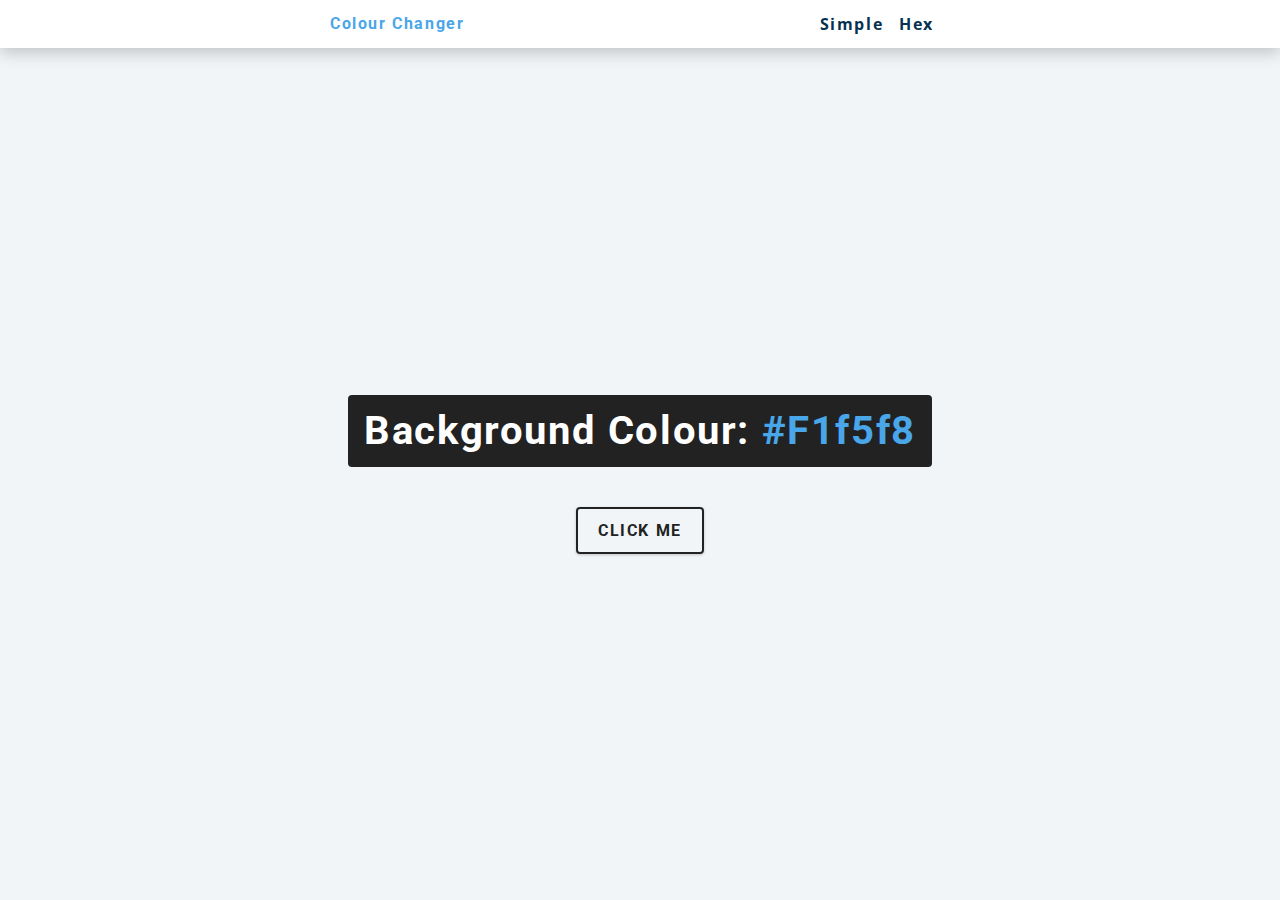
<file: 01-color-flipper/setup/index.html>
<!DOCTYPE html>
<html lang="en">
  <head>
    <meta charset="UTF-8" />
    <meta name="viewport" content="width=device-width, initial-scale=1.0" />
    <title>Color Flipper || Simple</title>

    <!-- styles -->
    <link rel="stylesheet" href="styles.css" />
  </head>
  <body>
    <nav>
       <div class="nav-center">
         <h4>Colour Changer</h4>
         <ul class="nav-links">
           <li>
             <a href="index.html">simple</a>
            </li>
            <li><a href="hex.html">hex</a></li>
         </ul>
       </div>
    </nav>
    <main>
      <div class="container">
        <h2>background colour: <span class="color">#f1f5f8</span></h2>
        <button class="bth btn-hero" id="btn">click me</button>
      </div>
    </main>
    <!-- javascript -->
    <script src="app.js"></script>
  </body>
</html>
</file>
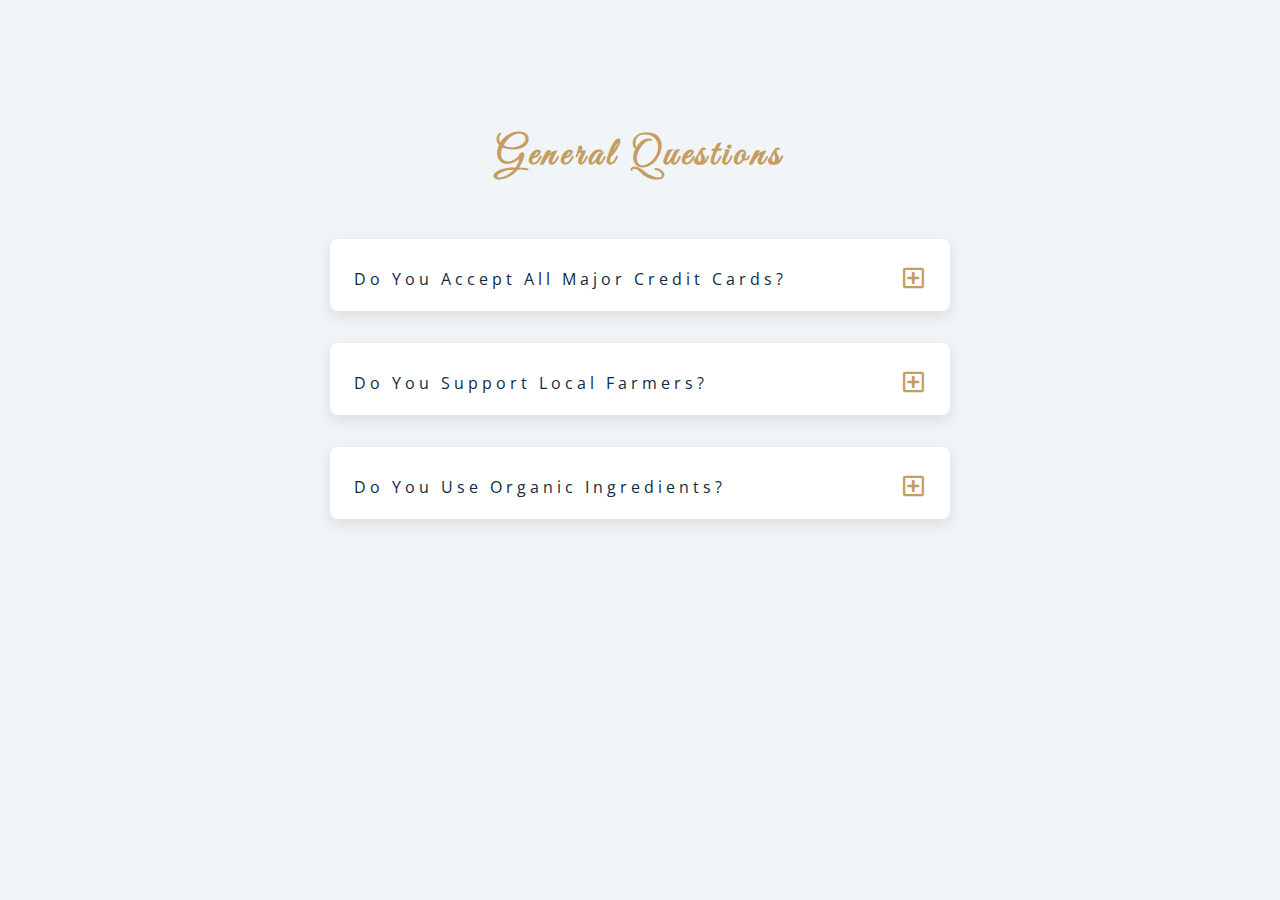
<file: 07-questions/setup/index.html>
<!DOCTYPE html>
<html lang="en">
  <head>
    <meta charset="UTF-8" />
    <meta name="viewport" content="width=device-width, initial-scale=1.0" />
    <title>Q & A</title>
    <!-- font-awesome -->
    <link
      rel="stylesheet"
      href="https://cdnjs.cloudflare.com/ajax/libs/font-awesome/5.14.0/css/all.min.css"
    />
    <!-- extra fonts -->
    <link
      href="https://fonts.googleapis.com/css?family=Great+Vibes&display=swap"
      rel="stylesheet"
    />
    <!-- styles -->
    <link rel="stylesheet" href="styles.css" />
  </head>
  <body>
    <section class="questions">
      <!-- title -->
      <div class="title">
        <h2>general questions</h2>
      </div>
      <!-- questions -->
      <div class="section-center">
        <!-- single question -->
        <article class="question">
          <!-- question title -->
          <div class="question-title">
            <p>do you accept all major credit cards?</p>
            <button type="button" class="question-btn">
              <span class="plus-icon">
                <i class="far fa-plus-square"></i>
              </span>
              <span class="minus-icon">
                <i class="far fa-minus-square"></i>
              </span>
            </button>
          </div>
          <!-- question text -->
          <div class="question-text">
            <p>Lorem ipsum dolor sit amet consectetur adipisicing elit. Qui laboriosam dolorem pariatur, fuga tempore officiis autem amet veritatis, doloremque repellendus animi, dolorum quo. Ipsam nulla magnam eius magni voluptate delectus.</p>
          </div>
        </article>
        <!-- end single question -->

        <!-- single question -->
        <article class="question">
          <!-- question title -->
          <div class="question-title">
            <p>do you support local farmers?</p>
            <button type="button" class="question-btn">
              <span class="plus-icon">
                <i class="far fa-plus-square"></i>
              </span>
              <span class="minus-icon">
                <i class="far fa-minus-square"></i>
              </span>
            </button>
          </div>
          <!-- question text -->
          <div class="question-text">
            <p>Lorem ipsum dolor sit amet consectetur adipisicing elit. Qui laboriosam dolorem pariatur, fuga tempore officiis autem amet veritatis, doloremque repellendus animi, dolorum quo. Ipsam nulla magnam eius magni voluptate delectus.</p>
          </div>
        </article>
        <!-- end single question -->

        <!-- single question -->
        <article class="question">
          <!-- question title -->
          <div class="question-title">
            <p>do you use organic ingredients?</p>
            <button type="button" class="question-btn">
              <span class="plus-icon">
                <i class="far fa-plus-square"></i>
              </span>
              <span class="minus-icon">
                <i class="far fa-minus-square"></i>
              </span>
            </button>
          </div>
          <!-- question text -->
          <div class="question-text">
            <p>Lorem ipsum dolor sit amet consectetur adipisicing elit. Qui laboriosam dolorem pariatur, fuga tempore officiis autem amet veritatis, doloremque repellendus animi, dolorum quo. Ipsam nulla magnam eius magni voluptate delectus.</p>
          </div>
        </article>
        <!-- end single question -->
      </div>
    </section>
    <!-- javascript -->
    <script src="app.js"></script>
  </body>
</html>
</file>
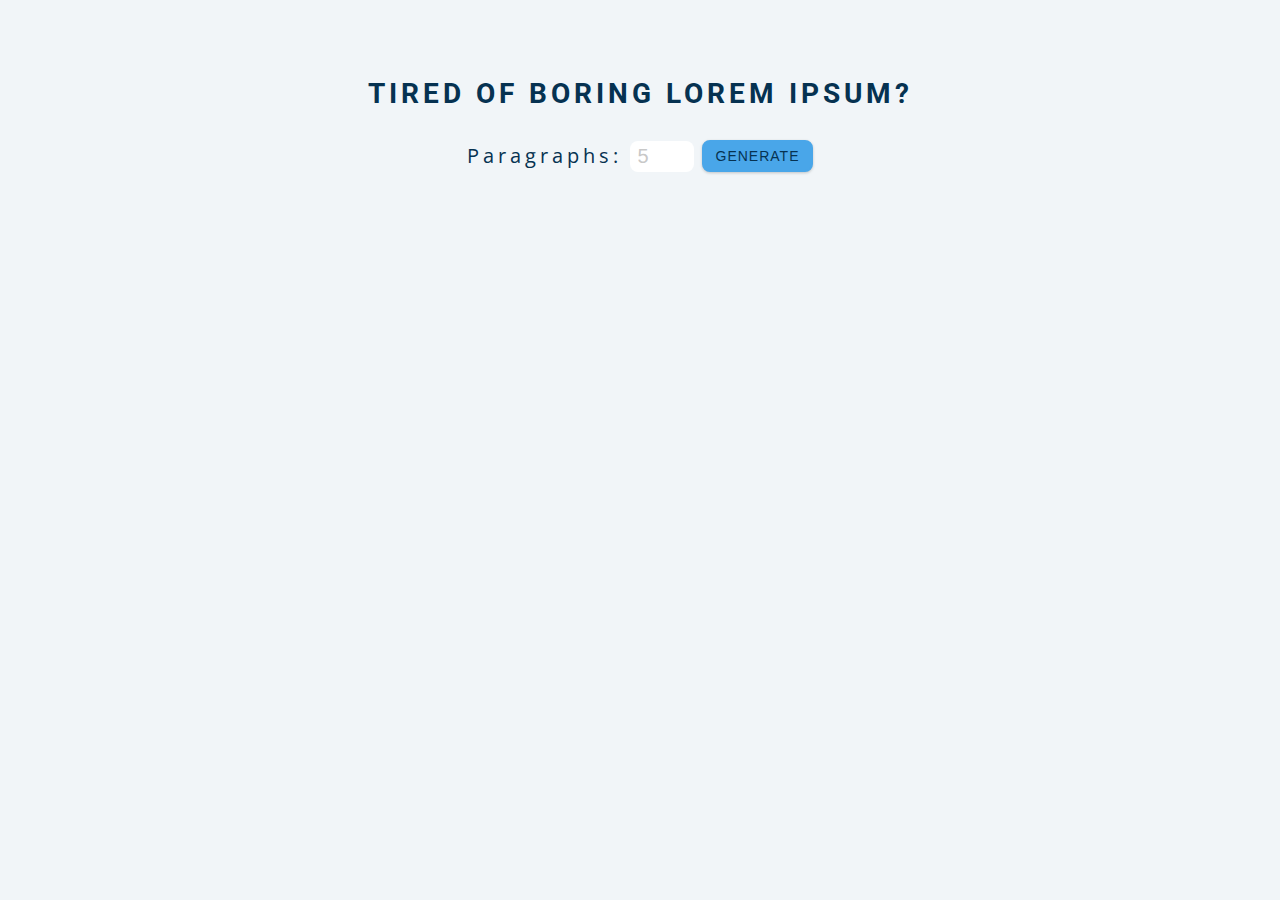
<file: 13-lorem-ipsum/setup/index.html>
<!DOCTYPE html>
<html lang="en">
  <head>
    <meta charset="UTF-8" />
    <meta name="viewport" content="width=device-width, initial-scale=1.0" />
    <title>Lorem Ipsum</title>

    <!-- styles -->
    <link rel="stylesheet" href="styles.css" />
  </head>
  <body>
    <section class="section-center">
      <h3>tired of boring lorem ipsum?</h3>
      <form action="" class="lorem-form">
        <label for="amount">paragraphs:</label>
        <input type="number" name="amount" id="amount" placeholder="5">
        <button type="submit" class="btn">generate</button>
      </form>
      <article class="lorem-text"></article>
    </section>
    <!-- javascript -->
    <script src="app.js"></script>
  </body>
</html>
</file>
<file: 01-color-flipper/setup/styles.css>
/*
=============== 
Fonts
===============
*/
@import url("https://fonts.googleapis.com/css?family=Open+Sans|Roboto:400,700&display=swap");

/*
=============== 
Variables
===============
*/

:root {
  /* dark shades of primary color*/
  --clr-primary-1: hsl(205, 86%, 17%);
  --clr-primary-2: hsl(205, 77%, 27%);
  --clr-primary-3: hsl(205, 72%, 37%);
  --clr-primary-4: hsl(205, 63%, 48%);
  /* primary/main color */
  --clr-primary-5: hsl(205, 78%, 60%);
  /* lighter shades of primary color */
  --clr-primary-6: hsl(205, 89%, 70%);
  --clr-primary-7: hsl(205, 90%, 76%);
  --clr-primary-8: hsl(205, 86%, 81%);
  --clr-primary-9: hsl(205, 90%, 88%);
  --clr-primary-10: hsl(205, 100%, 96%);
  /* darkest grey - used for headings */
  --clr-grey-1: hsl(209, 61%, 16%);
  --clr-grey-2: hsl(211, 39%, 23%);
  --clr-grey-3: hsl(209, 34%, 30%);
  --clr-grey-4: hsl(209, 28%, 39%);
  /* grey used for paragraphs */
  --clr-grey-5: hsl(210, 22%, 49%);
  --clr-grey-6: hsl(209, 23%, 60%);
  --clr-grey-7: hsl(211, 27%, 70%);
  --clr-grey-8: hsl(210, 31%, 80%);
  --clr-grey-9: hsl(212, 33%, 89%);
  --clr-grey-10: hsl(210, 36%, 96%);
  --clr-white: #fff;
  --clr-red-dark: hsl(360, 67%, 44%);
  --clr-red-light: hsl(360, 71%, 66%);
  --clr-green-dark: hsl(125, 67%, 44%);
  --clr-green-light: hsl(125, 71%, 66%);
  --clr-black: #222;
  --ff-primary: "Roboto", sans-serif;
  --ff-secondary: "Open Sans", sans-serif;
  --transition: all 0.3s linear;
  --spacing: 0.1rem;
  --radius: 0.25rem;
  --light-shadow: 0 5px 15px rgba(0, 0, 0, 0.1);
  --dark-shadow: 0 5px 15px rgba(0, 0, 0, 0.2);
  --max-width: 1170px;
  --fixed-width: 620px;
}
/*
=============== 
Global Styles
===============
*/

*,
::after,
::before {
  margin: 0;
  padding: 0;
  box-sizing: border-box;
}
body {
  font-family: var(--ff-secondary);
  background: var(--clr-grey-10);
  color: var(--clr-grey-1);
  line-height: 1.5;
  font-size: 0.875rem;
}
ul {
  list-style-type: none;
}
a {
  text-decoration: none;
}
h1,
h2,
h3,
h4 {
  letter-spacing: var(--spacing);
  text-transform: capitalize;
  line-height: 1.25;
  margin-bottom: 0.75rem;
  font-family: var(--ff-primary);
}
h1 {
  font-size: 3rem;
}
h2 {
  font-size: 2rem;
}
h3 {
  font-size: 1.25rem;
}
h4 {
  font-size: 0.875rem;
}
p {
  margin-bottom: 1.25rem;
  color: var(--clr-grey-5);
}
@media screen and (min-width: 800px) {
  h1 {
    font-size: 4rem;
  }
  h2 {
    font-size: 2.5rem;
  }
  h3 {
    font-size: 1.75rem;
  }
  h4 {
    font-size: 1rem;
  }
  body {
    font-size: 1rem;
  }
  h1,
  h2,
  h3,
  h4 {
    line-height: 1;
  }
}
/*  global classes */

/* section */
.section {
  padding: 5rem 0;
}

.section-center {
  width: 90vw;
  margin: 0 auto;
  max-width: 1170px;
}
@media screen and (min-width: 992px) {
  .section-center {
    width: 95vw;
  }
}
main {
  min-height: 100vh;
  display: grid;
  place-items: center;
}

/*
=============== 
Nav
===============
*/
nav {
  background: var(--clr-white);
  height: 3rem;
  display: grid;
  align-items: center;
  box-shadow: var(--dark-shadow);
}
.nav-center {
  width: 90vw;
  max-width: var(--fixed-width);
  margin: 0 auto;
  display: flex;
  align-items: center;
  justify-content: space-between;
}
.nav-center h4 {
  margin-bottom: 0;
  color: var(--clr-primary-5);
}
.nav-links {
  display: flex;
}
nav a {
  text-transform: capitalize;
  font-weight: 700;
  font-size: 1rem;
  color: var(--clr-primary-1);
  letter-spacing: var(--spacing);
  margin-right: 1rem;
}
nav a:hover {
  color: var(--clr-primary-5);
}
/*
=============== 
Container
===============
*/
main {
  min-height: calc(100vh - 3rem);
  display: grid;
  place-items: center;
}
.container {
  text-align: center;
}
.container h2 {
  background: var(--clr-black);
  color: var(--clr-white);
  padding: 1rem;
  border-radius: var(--radius);
  margin-bottom: 2.5rem;
}
.color {
  color: var(--clr-primary-5);
}
.btn-hero {
  font-family: var(--ff-primary);
  text-transform: uppercase;
  background: transparent;
  color: var(--clr-black);
  letter-spacing: var(--spacing);
  display: inline-block;
  font-weight: 700;
  transition: var(--transition);
  border: 2px solid var(--clr-black);
  cursor: pointer;
  box-shadow: 0 1px 3px rgba(0, 0, 0, 0.2);
  border-radius: var(--radius);
  font-size: 1rem;
  padding: 0.75rem 1.25rem;
}
.btn-hero:hover {
  color: var(--clr-white);
  background: var(--clr-black);
}
</file>
<file: 07-questions/setup/styles.css>
/*
=============== 
Fonts
===============
*/
@import url("https://fonts.googleapis.com/css?family=Open+Sans|Roboto:400,700&display=swap");

/*
=============== 
Variables
===============
*/

:root {
  /* dark shades of primary color*/
  --clr-primary-1: hsl(205, 86%, 17%);
  --clr-primary-2: hsl(205, 77%, 27%);
  --clr-primary-3: hsl(205, 72%, 37%);
  --clr-primary-4: hsl(205, 63%, 48%);
  /* primary/main color */
  --clr-primary-5: #49a6e9;
  /* lighter shades of primary color */
  --clr-primary-6: hsl(205, 89%, 70%);
  --clr-primary-7: hsl(205, 90%, 76%);
  --clr-primary-8: hsl(205, 86%, 81%);
  --clr-primary-9: hsl(205, 90%, 88%);
  --clr-primary-10: hsl(205, 100%, 96%);
  /* darkest grey - used for headings */
  --clr-grey-1: hsl(209, 61%, 16%);
  --clr-grey-2: hsl(211, 39%, 23%);
  --clr-grey-3: hsl(209, 34%, 30%);
  --clr-grey-4: hsl(209, 28%, 39%);
  /* grey used for paragraphs */
  --clr-grey-5: hsl(210, 22%, 49%);
  --clr-grey-6: hsl(209, 23%, 60%);
  --clr-grey-7: hsl(211, 27%, 70%);
  --clr-grey-8: hsl(210, 31%, 80%);
  --clr-grey-9: hsl(212, 33%, 89%);
  --clr-grey-10: hsl(210, 36%, 96%);
  --clr-white: #fff;
  --clr-red-dark: hsl(360, 67%, 44%);
  --clr-red-light: hsl(360, 71%, 66%);
  --clr-green-dark: hsl(125, 67%, 44%);
  --clr-green-light: hsl(125, 71%, 66%);
  --clr-gold: #c59d5f;
  --clr-black: #222;
  --ff-primary: "Roboto", sans-serif;
  --ff-secondary: "Open Sans", sans-serif;
  --transition: all 0.3s linear;
  --spacing: 0.25rem;
  --radius: 0.5rem;
  --light-shadow: 0 5px 15px rgba(0, 0, 0, 0.1);
  --dark-shadow: 0 5px 15px rgba(0, 0, 0, 0.2);
  --max-width: 1170px;
  --fixed-width: 620px;
}
/*
=============== 
Global Styles
===============
*/

*,
::after,
::before {
  margin: 0;
  padding: 0;
  box-sizing: border-box;
}
body {
  font-family: var(--ff-secondary);
  background: var(--clr-grey-10);
  color: var(--clr-grey-1);
  line-height: 1.5;
  font-size: 0.875rem;
}
ul {
  list-style-type: none;
}
a {
  text-decoration: none;
}
img:not(.logo) {
  width: 100%;
}
img {
  display: block;
}

h1,
h2,
h3,
h4 {
  letter-spacing: var(--spacing);
  text-transform: capitalize;
  line-height: 1.25;
  margin-bottom: 0.75rem;
  font-family: var(--ff-primary);
}
h1 {
  font-size: 3rem;
}
h2 {
  font-size: 2rem;
}
h3 {
  font-size: 1.25rem;
}
h4 {
  font-size: 0.875rem;
}
p {
  margin-bottom: 1.25rem;
  color: var(--clr-grey-5);
}
@media screen and (min-width: 800px) {
  h1 {
    font-size: 4rem;
  }
  h2 {
    font-size: 2.5rem;
  }
  h3 {
    font-size: 1.75rem;
  }
  h4 {
    font-size: 1rem;
  }
  body {
    font-size: 1rem;
  }
  h1,
  h2,
  h3,
  h4 {
    line-height: 1;
  }
}
/*  global classes */

.btn {
  text-transform: uppercase;
  background: transparent;
  color: var(--clr-black);
  padding: 0.375rem 0.75rem;
  letter-spacing: var(--spacing);
  display: inline-block;
  transition: var(--transition);
  font-size: 0.875rem;
  border: 2px solid var(--clr-black);
  cursor: pointer;
  box-shadow: 0 1px 3px rgba(0, 0, 0, 0.2);
  border-radius: var(--radius);
}
.btn:hover {
  color: var(--clr-white);
  background: var(--clr-black);
}
/* section */
.section {
  padding: 5rem 0;
}

.section-center {
  width: 90vw;
  margin: 0 auto;
  max-width: 1170px;
}
@media screen and (min-width: 992px) {
  .section-center {
    width: 95vw;
  }
}
main {
  min-height: 100vh;
  display: grid;
  place-items: center;
}
/*
=============== 
Questions
===============
*/
.title {
  margin-top: 15vh;
  margin-bottom: 4rem;
}
.title h2 {
  color: var(--clr-gold);
  font-family: "Great Vibes", cursive;
  text-align: center;
}
.section-center {
  max-width: var(--fixed-width);
}
.question {
  background: var(--clr-white);
  border-radius: var(--radius);
  box-shadow: var(--light-shadow);
  padding: 1.5rem 1.5rem 0 1.5rem;
  margin-bottom: 2rem;
}
.question-title {
  display: flex;
  justify-content: space-between;
  align-items: center;
  text-transform: capitalize;
  padding-bottom: 1rem;
}
.question-title p {
  margin-bottom: 0;
  letter-spacing: var(--spacing);
  color: var(--clr-grey-1);
}
.question-btn {
  font-size: 1.5rem;
  background: transparent;
  border-color: transparent;
  cursor: pointer;
  color: var(--clr-gold);
  transition: var(--transition);
}
.question-btn:hover {
  transform: rotate(90deg);
}
.question-text {
  padding: 1rem 0 1.5rem 0;
  border-top: 1px solid rgba(0, 0, 0, 0.2);
}
.question-text p {
  margin-bottom: 0;
}
/* hide text */
.question-text {
  display: none;
}
.show-text .question-text {
  display: block;
}
.minus-icon {
  display: none;
}
.show-text .minus-icon {
  display: inline;
}
.show-text .plus-icon {
  display: none;
}
</file>
<file: 13-lorem-ipsum/setup/styles.css>
/*
=============== 
Fonts
===============
*/
@import url("https://fonts.googleapis.com/css?family=Open+Sans|Roboto:400,700&display=swap");

/*
=============== 
Variables
===============
*/

:root {
  /* dark shades of primary color*/
  --clr-primary-1: hsl(205, 86%, 17%);
  --clr-primary-2: hsl(205, 77%, 27%);
  --clr-primary-3: hsl(205, 72%, 37%);
  --clr-primary-4: hsl(205, 63%, 48%);
  /* primary/main color */
  --clr-primary-5: #49a6e9;
  /* lighter shades of primary color */
  --clr-primary-6: hsl(205, 89%, 70%);
  --clr-primary-7: hsl(205, 90%, 76%);
  --clr-primary-8: hsl(205, 86%, 81%);
  --clr-primary-9: hsl(205, 90%, 88%);
  --clr-primary-10: hsl(205, 100%, 96%);
  /* darkest grey - used for headings */
  --clr-grey-1: hsl(209, 61%, 16%);
  --clr-grey-2: hsl(211, 39%, 23%);
  --clr-grey-3: hsl(209, 34%, 30%);
  --clr-grey-4: hsl(209, 28%, 39%);
  /* grey used for paragraphs */
  --clr-grey-5: hsl(210, 22%, 49%);
  --clr-grey-6: hsl(209, 23%, 60%);
  --clr-grey-7: hsl(211, 27%, 70%);
  --clr-grey-8: hsl(210, 31%, 80%);
  --clr-grey-9: hsl(212, 33%, 89%);
  --clr-grey-10: hsl(210, 36%, 96%);
  --clr-white: #fff;
  --clr-red-dark: hsl(360, 67%, 44%);
  --clr-red-light: hsl(360, 71%, 66%);
  --clr-green-dark: hsl(125, 67%, 44%);
  --clr-green-light: hsl(125, 71%, 66%);
  --clr-black: #222;
  --ff-primary: "Roboto", sans-serif;
  --ff-secondary: "Open Sans", sans-serif;
  --transition: all 0.3s linear;
  --spacing: 0.25rem;
  --radius: 0.5rem;
  --light-shadow: 0 5px 15px rgba(0, 0, 0, 0.1);
  --dark-shadow: 0 5px 15px rgba(0, 0, 0, 0.2);
  --max-width: 1170px;
  --fixed-width: 620px;
}
/*
=============== 
Global Styles
===============
*/

*,
::after,
::before {
  margin: 0;
  padding: 0;
  box-sizing: border-box;
}
body {
  font-family: var(--ff-secondary);
  background: var(--clr-grey-10);
  color: var(--clr-grey-1);
  line-height: 1.5;
  font-size: 0.875rem;
}
ul {
  list-style-type: none;
}
a {
  text-decoration: none;
}
img:not(.logo) {
  width: 100%;
}
img {
  display: block;
}

h1,
h2,
h3,
h4 {
  letter-spacing: var(--spacing);
  text-transform: capitalize;
  line-height: 1.25;
  margin-bottom: 0.75rem;
  font-family: var(--ff-primary);
}
h1 {
  font-size: 3rem;
}
h2 {
  font-size: 2rem;
}
h3 {
  font-size: 1.25rem;
}
h4 {
  font-size: 0.875rem;
}
p {
  margin-bottom: 1.25rem;
  color: var(--clr-grey-5);
}
@media screen and (min-width: 800px) {
  h1 {
    font-size: 4rem;
  }
  h2 {
    font-size: 2.5rem;
  }
  h3 {
    font-size: 1.75rem;
  }
  h4 {
    font-size: 1rem;
  }
  body {
    font-size: 1rem;
  }
  h1,
  h2,
  h3,
  h4 {
    line-height: 1;
  }
}
/*  global classes */

.btn {
  text-transform: uppercase;
  background: var(--clr-primary-5);
  color: var(--clr-primary-1);
  padding: 0.375rem 0.75rem;
  letter-spacing: 1px;
  display: inline-block;
  transition: var(--transition);
  font-size: 0.875rem;
  border: 2px solid var(--clr-primary-5);
  cursor: pointer;
  box-shadow: 0 1px 3px rgba(0, 0, 0, 0.2);
  border-radius: var(--radius);
}
.btn:hover {
  color: var(--clr-primary-5);
  background: var(--clr-primary-8);
  border-color: var(--clr-primary-8);
}
/* section */
.section {
  padding: 5rem 0;
}

.section-center {
  width: 90vw;
  margin: 0 auto;
  max-width: 40rem;
  margin-top: 5rem;
  text-align: center;
}
@media screen and (min-width: 992px) {
  .section-center {
    width: 95vw;
  }
}
main {
  min-height: 100vh;
  display: grid;
  place-items: center;
}
/*
=============== 
Lorem Ipsum
===============
*/
h3 {
  text-transform: uppercase;
  color: var(--clr-primary-1);
}
.lorem-form {
  text-transform: capitalize;
  letter-spacing: var(--spacing);
  margin-top: 2rem;
  margin-bottom: 4rem;
  display: flex;
  justify-content: center;
  align-items: center;
}
label {
  font-size: 1.25rem;
  color: var(--clr-primary-1);
}
input {
  padding: 0.25rem 0.5rem;

  width: 4rem;
  border-radius: var(--radius);
  border: none;
  margin: 0 0.5rem;
  font-size: 1.25rem;
}
::placeholder {
  opacity: 0.4;
}
button {
  background: var(--clr-primary-10);
}
.result {
  margin-bottom: 2rem;
}
</file>
